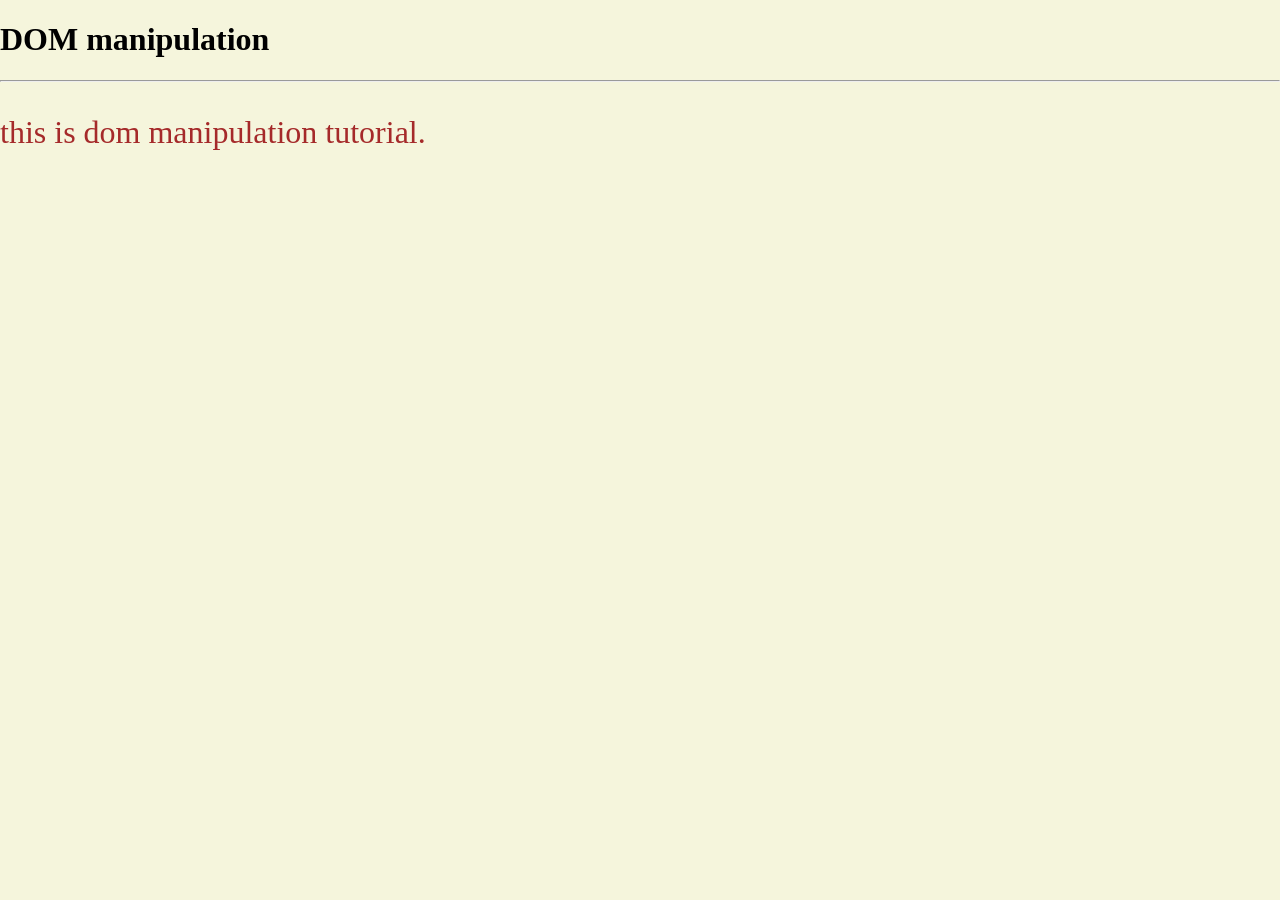
<file: DOM/index.html>
<!DOCTYPE html>
<html lang="en">
<head>
    <meta charset="UTF-8">
    <meta name="viewport" content="width=device-width, initial-scale=1.0">
    <title>DOM manipulation</title>
    <link rel="stylesheet" href="index.css">
</head>
<body>
    <h1>DOM manipulation</h1><hr>
    <p>this is dom manipulation tutorial.</p>
    <script src="index.js"></script>
</body>
</html>
</file>
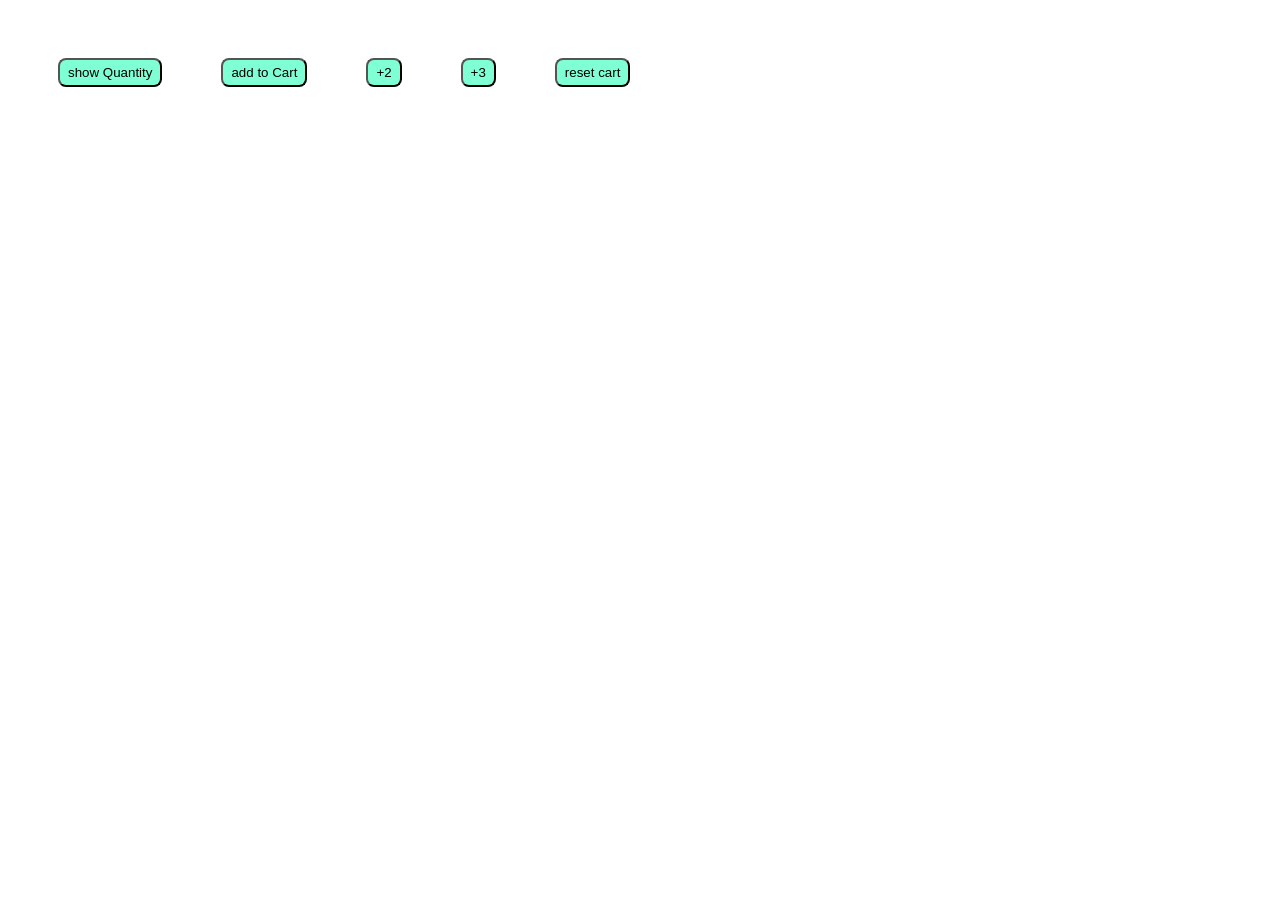
<file: 2-cart-quantity.html>
<!DOCTYPE html>
<html lang="en">
<head>
    <meta charset="UTF-8">
    <meta name="viewport" content="width=device-width, initial-scale=1.0">
    <title>variables</title>
    <style>
        button{
            margin: 50px 5px auto 50px;
            background-color: aquamarine;
            padding: 5px 8px;
            border-radius: 8px;
        }
    </style>
</head>
<body>
    <button onclick="showQuantity()">show Quantity</button>
    <button onclick="add2Cart()">add to Cart</button>
    <button onclick="add2()">+2</button>
    <button onclick="add3()">+3</button>
    <button onclick="reset()">reset cart</button>

    <script>
            let qty = 0;
            function showQuantity(){
                console.log(`total Quantity is: ${qty}`);
            }        

            function add2Cart(){
                qty = qty + 1;
                console.log('item added!');
            }

            function add2(){
                qty = qty + 2;
                console.log('2 more items added!');
            }

            function add3(){
                qty = qty + 3;
                console.log('3 more items added!');
            }
            function reset(){
                qty = 0;
                console.log('items removed from the cart!');
            }
    </script>
</body>
</html>
</file>
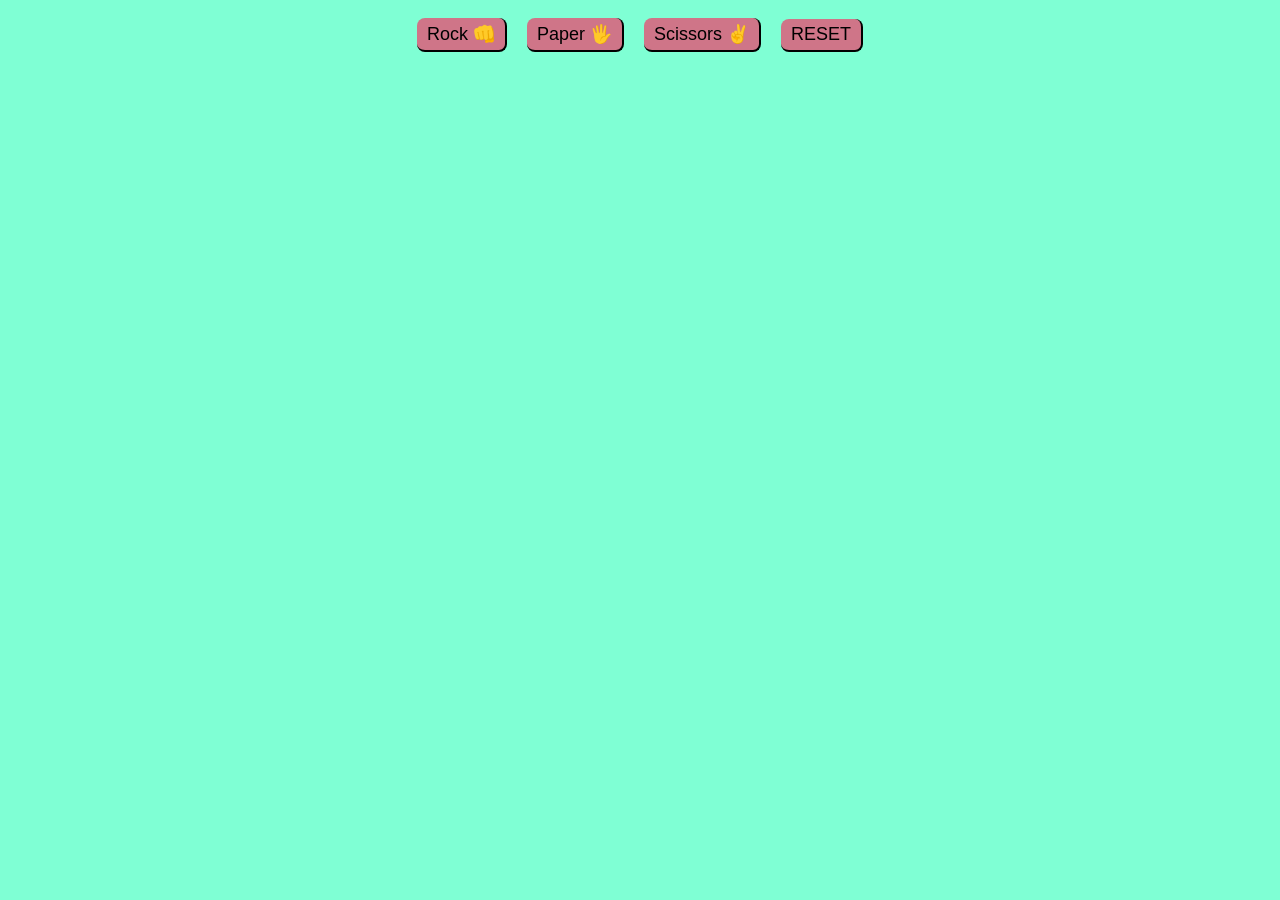
<file: 3-rock-paper-scissor.html>
<!DOCTYPE html>
<html lang="en">
<head>
    <meta charset="UTF-8">
    <meta name="viewport" content="width=device-width, initial-scale=1.0">
    <title>game</title>
    <style>
        body{
            background-color: aquamarine;
            display: flex;
            flex-direction: row;
            align-items: center;
            justify-content: center;
            
        }
        button{
            padding: 5px 10px;
            margin: 10px;
            font-size: large;
            border-width: 0 2px 2px 0;
            border-radius: 8px;
            background-color: rgb(207, 117, 136);
        }
    </style>
</head>
<body>
    <button onclick="playGame('rock')">Rock 👊</button>
    <button onclick="playGame('paper')">Paper 🖐️</button>
    <button onclick="playGame('scissors')">Scissors ✌️</button>
    <button onclick="reset()">RESET</button>


    <script>
        let wins = 0;
        let losses = 0;
        let ties = 0;
        function reset(){
            wins = 0;
            losses = 0;
            ties = 0;
            console.log('game reset!!');
        }

        function playGame(playerMove){
            const gm = gameMove();

            if (playerMove === 'rock'){
                if (gm === 'rock'){
                    ties++;
                    alert(`your move: ${playerMove}, game: ${gm}. its a TIE!! \n Wins: ${wins} Losses: ${losses} ties: ${ties}`);
                }
                else if (gm === 'paper'){
                    losses++;
                    alert(`your move: ${playerMove}, game: ${gm}. you loose!! \n Wins: ${wins} Losses: ${losses} ties: ${ties}`);
                }
                else if (gm === 'scissors'){
                    wins++;
                    alert(`your move: ${playerMove}, game: ${gm}. you win!! \n Wins: ${wins} Losses: ${losses} ties: ${ties}`);
                }
            }
            else if (playerMove === 'paper'){
                if (gm === 'rock'){
                    wins++;
                    alert(`your move: ${playerMove}, game: ${gm}. you win!! \n Wins: ${wins} Losses: ${losses} ties: ${ties}`);
                }
                else if (gm === 'paper'){
                    ties++;
                    alert(`your move: ${playerMove}, game: ${gm}. its a TIE!! \n Wins: ${wins} Losses: ${losses} ties: ${ties}`);
                }
                else if (gm == 'scissors'){
                    losses++;
                    alert(`your move: ${playerMove}, game: ${gm}. you loose!! \n Wins: ${wins} Losses: ${losses} ties: ${ties}`);
                }
            }
            else if (playerMove === 'scissors'){
                if (gm === 'rock'){
                    losses++;
                    alert(`your move: ${playerMove}, game: ${gm}. you loose!! \n Wins: ${wins} Losses: ${losses} ties: ${ties}`);
                }
                else if (gm === 'paper'){
                    wins++;
                    alert(`your move: ${playerMove}, game: ${gm}. you win!! \n Wins: ${wins} Losses: ${losses} ties: ${ties}`);
                }
                else if (gm == 'scissors'){
                    ties++;
                    alert(`your move: ${playerMove}, game: ${gm}. its a TIE!! \n Wins: ${wins} Losses: ${losses} ties: ${ties}`);
                }
            }
        }
        function gameMove(){
            const n = Math.random();
            
            let gameMove = '';

            if (n >=0 && n < 1/3){
                gameMove = 'rock';
            }
            else if (n>= 1/3 && n < 2/3){
                gameMove = 'paper';
            }
            else if (n >= 2/3 && n < 1){
                gameMove = 'scissors';
            }

            console.log(gameMove, n);
            return gameMove;
        }
       
    </script>
</body>
</html>
</file>
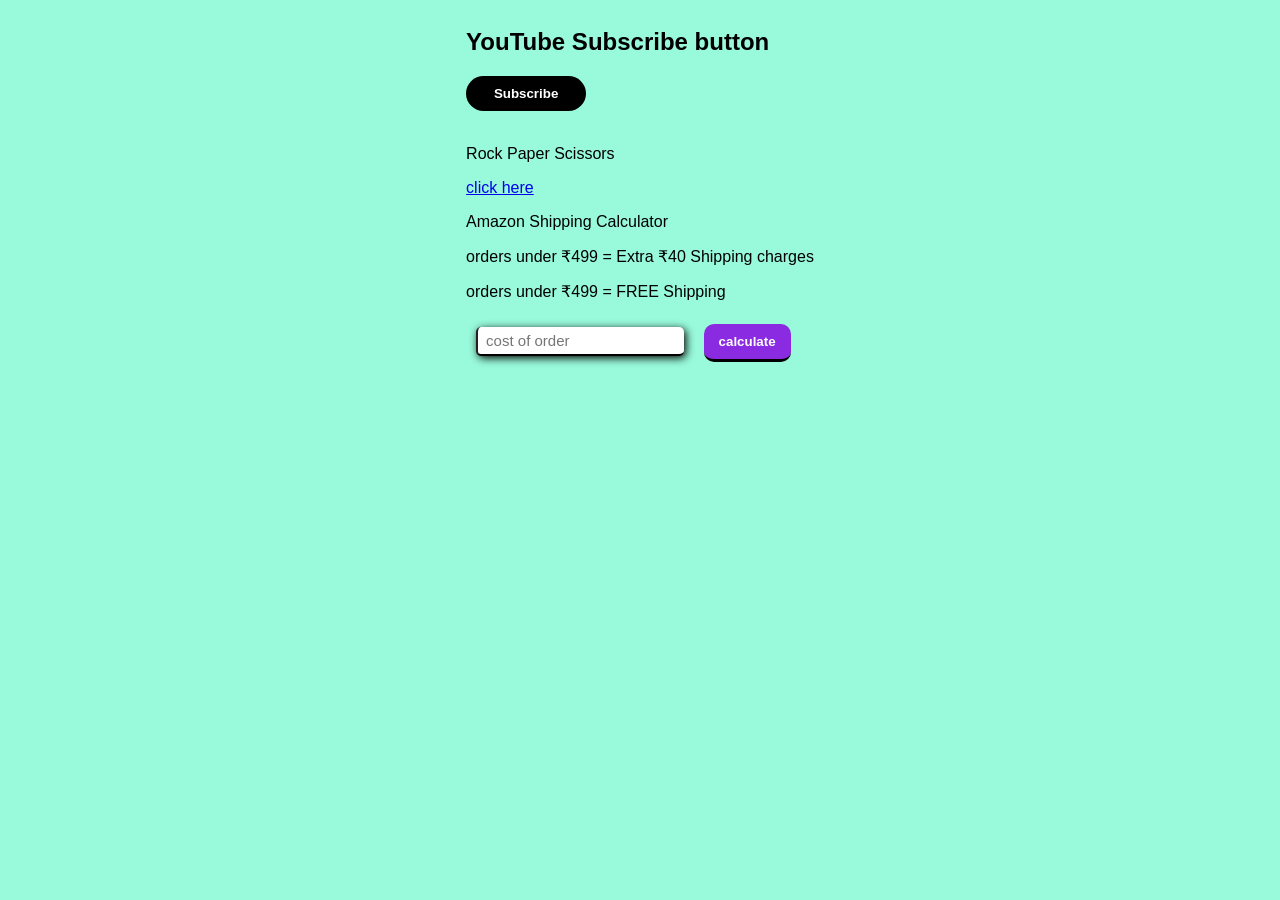
<file: 7-dom-project.html>
<!DOCTYPE html>
<html lang="en">
<head>
    <meta charset="UTF-8">
    <meta name="viewport" content="width=device-width, initial-scale=1.0">
    <title>DOM Projects</title>
    <style>
        body{
            background-color: rgb(152, 250, 218);
            font-family: Arial, Helvetica, sans-serif;
            display: flex;
            justify-content: center;
            align-items: center;
        }

        .subs-btn{
            min-width: 120px;
            border: none;
            border-radius: 50px;
            background-color: black;
            color: white;
            cursor: pointer;
            padding: 10px 15px;
            /* transition: 0.3s ease all; */
            font-weight: bold;
        }
        /* .subs-btn:hover{
            background-color: rgb(241, 238, 233);
            color: black;
        } */
        .is-subs{
            /* these modifications will be add when the buttun == 'subscribed' us js */
            background-color: whitesmoke;
            color: black;
        }

        .cost-input{
            border-top:none;
            border-right: none;
            box-shadow: 2px 2px 8px black;
            border-bottom: 2px solid black;
            font-size: 15px;
            padding: 5px 8px;
            margin: 10px;
            border-radius: 5px;
            transition: 0.3s ease all;
        }
        .cost-input:focus{
            border-left: 2px solid blueviolet;
            border-bottom: 3px solid blueviolet;
            outline: none;
            box-shadow: 3px 3px 13px blueviolet;
        }
        .calculate-btn{
            border-top: none;
            border-left: none;
            border-right: none;
            border-bottom: 3px solid black;
            background-color: blueviolet;
            color: white;
            cursor: pointer;
            border-radius: 10px;
            padding: 10px 15px;
            margin: 5px;
            font-weight: bold;
            transition: 0.3s ease all;
        }
        .calculate-btn:active{
            transform: translateY(3px);
        }

    </style>
</head>
<body>
    <div>
        <h2>YouTube Subscribe button</h2>
        <!-- it is better to use different class names for js and css -->
        <button class="js-subs subs-btn" onclick="subscribe()">Subscribe</button>
        <br><br>

        <p>Rock Paper Scissors</p>
        <a href="3-rock-paper-scissor.html" target="_blank">click here</a>

        <p>Amazon Shipping Calculator</p>
        <p>orders under <span>&#8377</span>499 = Extra <span>&#8377</span>40 Shipping charges</p>
        <p>orders under <span>&#8377</span>499 = FREE Shipping</p>

        <!-- onkeydown is input from keyboard, onclick is mouse input -->
        <!-- onkeydown(eventListener) has an object named 'event' that holds various info. of the event -->
        <input type="text" required class="js-cost cost-input" placeholder="cost of order" 
            onkeydown="calculateKeyDown(event)">

        <button class="js-calculate calculate-btn" onclick="calculate()">calculate</button><br>
        
        <p class="js-total"></p>
    </div>

    <script>
        function subscribe(){
            const btnSubs = document.querySelector('.js-subs');
            // innerHTML returns text along with whitespaces. Hence, we use innerText
            if (btnSubs.innerText === 'Subscribe'){
                btnSubs.innerHTML = 'Subscribed';
                // 'is-subs' class will be add which already have some css property which'll be applied
                btnSubs.classList.add('is-subs');
            }
            else{
                btnSubs.innerHTML = 'Subscribe';
                // removing 'is-subs'class to use the previous class css properties
                btnSubs.classList.remove('is-subs');
            }
        }


        function calculate(){
            const inputCost = (Number)(document.querySelector('.js-cost').value);
            const total = document.querySelector('.js-total');
            if(inputCost < 499){
                console.log(inputCost);
                total.innerHTML = `<span>&#8377</span>${(inputCost + 40)}`;
            }
            else if (inputCost >= 499){
                console.log(inputCost);
                total.innerHTML= `<span>&#8377</span>${inputCost}`;
            }
            else{
                total.innerHTML = "expected NUMBER!";
                console.log(inputCost);
            }
        }

        function calculateKeyDown(event){
            // if the clicked button is 'Enter' then also calculate the total cost
            if (event.key === 'Enter'){
                console.log(event);
                calculate();
            }
        }
        
    </script>
</body>
</html>
</file>
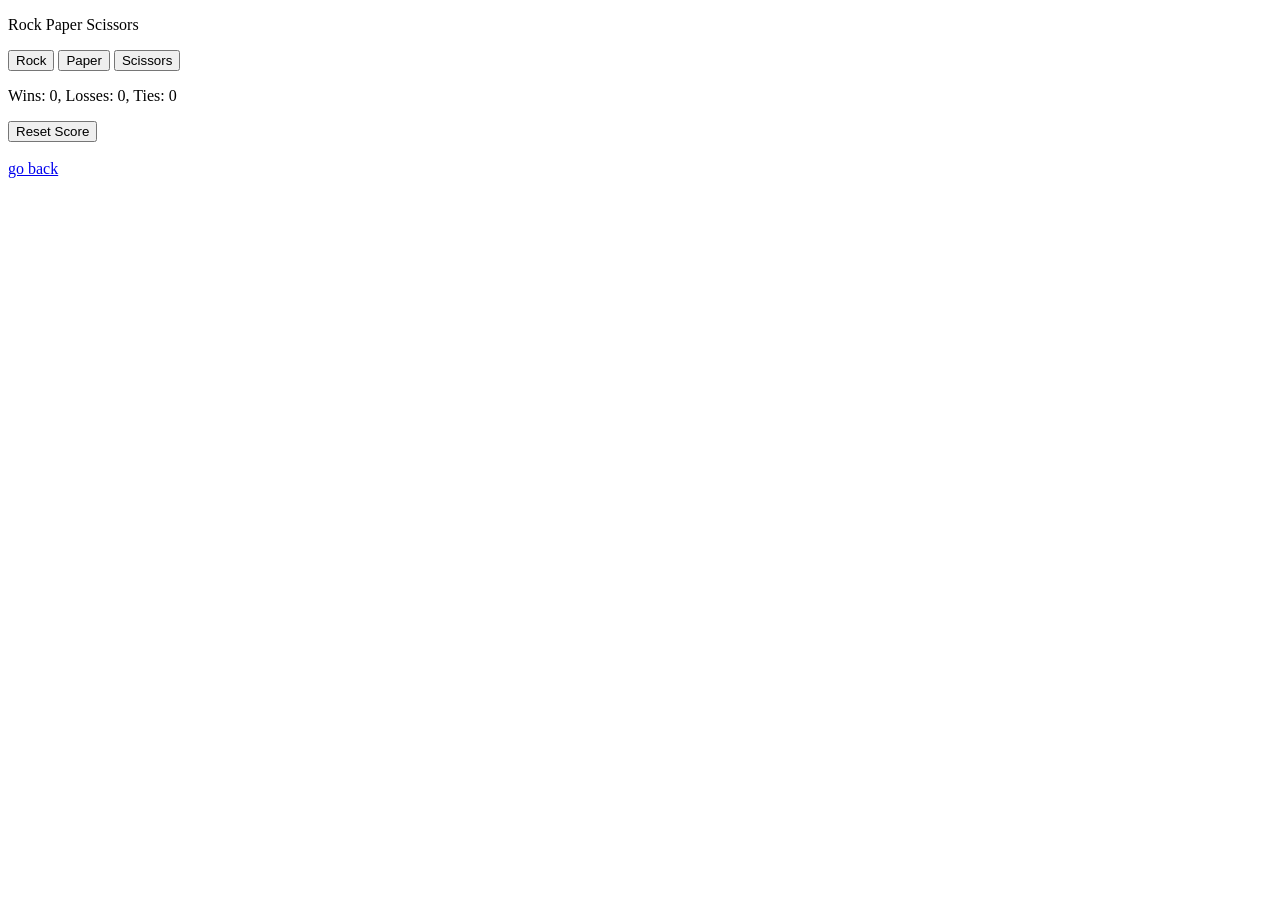
<file: 7-rock-paper-scissors.html>
<!DOCTYPE html>
<html>
  <head>
    <title>Rock Paper Scissors</title>
  </head>
  <body>
    <p>Rock Paper Scissors</p>
        <button onclick="
      playGame('rock');
    ">Rock</button>

    <button onclick="
      playGame('paper');
    ">Paper</button>

    <button onclick="
      playGame('scissors');
    ">Scissors</button>

    <p class="js-result"></p>
    <p class="js-moves"></p>
    <p class="js-score"></p>

    <button onclick="
      score.wins = 0;
      score.losses = 0;
      score.ties = 0;
      localStorage.removeItem('score');
      updateScoreElement();
    ">Reset Score</button><br><br>

    <a href="7-dom-project.html">go back</a>

    <script>
      let score = JSON.parse(localStorage.getItem('score')) || {
        wins: 0,
        losses: 0,
        ties: 0
      };

      updateScoreElement();

      /*
      if (!score) {
        score = {
          wins: 0,
          losses: 0,
          ties: 0
        };
      }
      */

      function playGame(playerMove) {
        const computerMove = pickComputerMove();

        let result = '';

        if (playerMove === 'scissors') {
          if (computerMove === 'rock') {
            result = 'You lose.';
          } else if (computerMove === 'paper') {
            result = 'You win.';
          } else if (computerMove === 'scissors') {
            result = 'Tie.';
          }

        } else if (playerMove === 'paper') {
          if (computerMove === 'rock') {
            result = 'You win.';
          } else if (computerMove === 'paper') {
            result = 'Tie.';
          } else if (computerMove === 'scissors') {
            result = 'You lose.';
          }
          
        } else if (playerMove === 'rock') {
          if (computerMove === 'rock') {
            result = 'Tie.';
          } else if (computerMove === 'paper') {
            result = 'You lose.';
          } else if (computerMove === 'scissors') {
            result = 'You win.';
          }
        }

        if (result === 'You win.') {
          score.wins += 1;
        } else if (result === 'You lose.') {
          score.losses += 1;
        } else if (result === 'Tie.') {
          score.ties += 1;
        }

        localStorage.setItem('score', JSON.stringify(score));

        updateScoreElement();

        document.querySelector('.js-result').innerHTML = result;

        document.querySelector('.js-moves').innerHTML = `You ${playerMove} - ${computerMove} Computer`;
      }

      function updateScoreElement() {
        document.querySelector('.js-score')
          .innerHTML = `Wins: ${score.wins}, Losses: ${score.losses}, Ties: ${score.ties}`;
      }

      function pickComputerMove() {
        const randomNumber = Math.random();

        let computerMove = '';

        if (randomNumber >= 0 && randomNumber < 1 / 3) {
          computerMove = 'rock';
        } else if (randomNumber >= 1 / 3 && randomNumber < 2 / 3) {
          computerMove = 'paper';
        } else if (randomNumber >= 2 / 3 && randomNumber < 1) {
          computerMove = 'scissors';
        }

        return computerMove;
      }
    </script>
  </body>
</html>
</file>
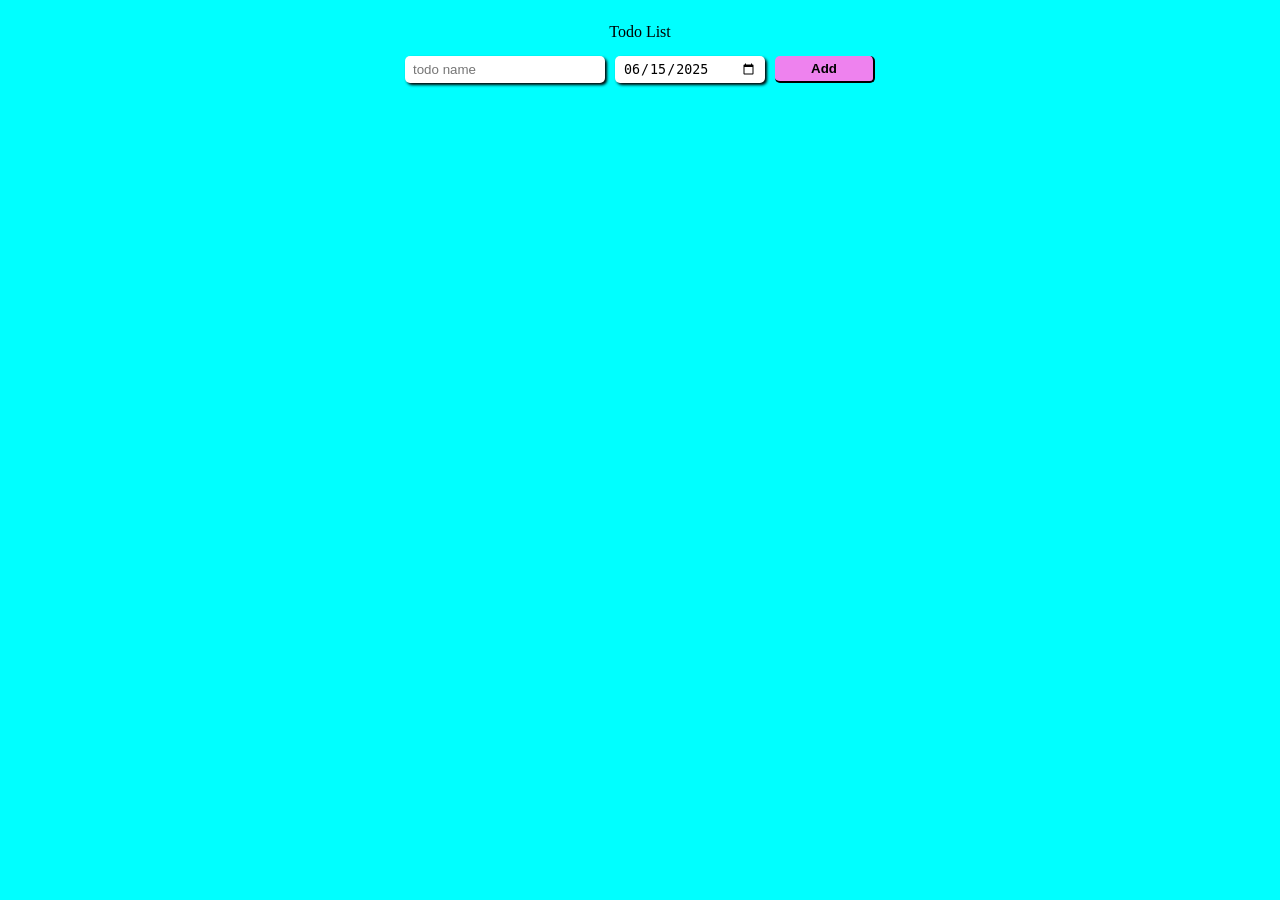
<file: 9-todo-llist.html>
<!DOCTYPE html>
<html lang="en">
<head>
    <meta charset="UTF-8">
    <meta name="viewport" content="width=device-width, initial-scale=1.0">
    <title>ToDo List</title>
    <link rel="stylesheet" href="styles/todo.css">
</head>
<body>
    <p style="margin: 15px;">Todo List</p>

    <div class="main">
        <!-- todo Name -->
        <input type="text" placeholder="todo name" class="js-input-todo1" onkeydown="addTodoKey(event)">
        
        <!-- Due Date -->
        <input type="date" class="js-due-date-input" value="2025-06-15" onkeydown="addTodoKey(event)">
        
        <!-- add Button -->
        <button onclick="addTodo()" class="add-button">Add</button>
    </div>
    <br><br><br>
    <div class="js-todo-div todo-div">text</div>

 


    <script src="scripts/todo.js"></script>
</body>
</html>
</file>
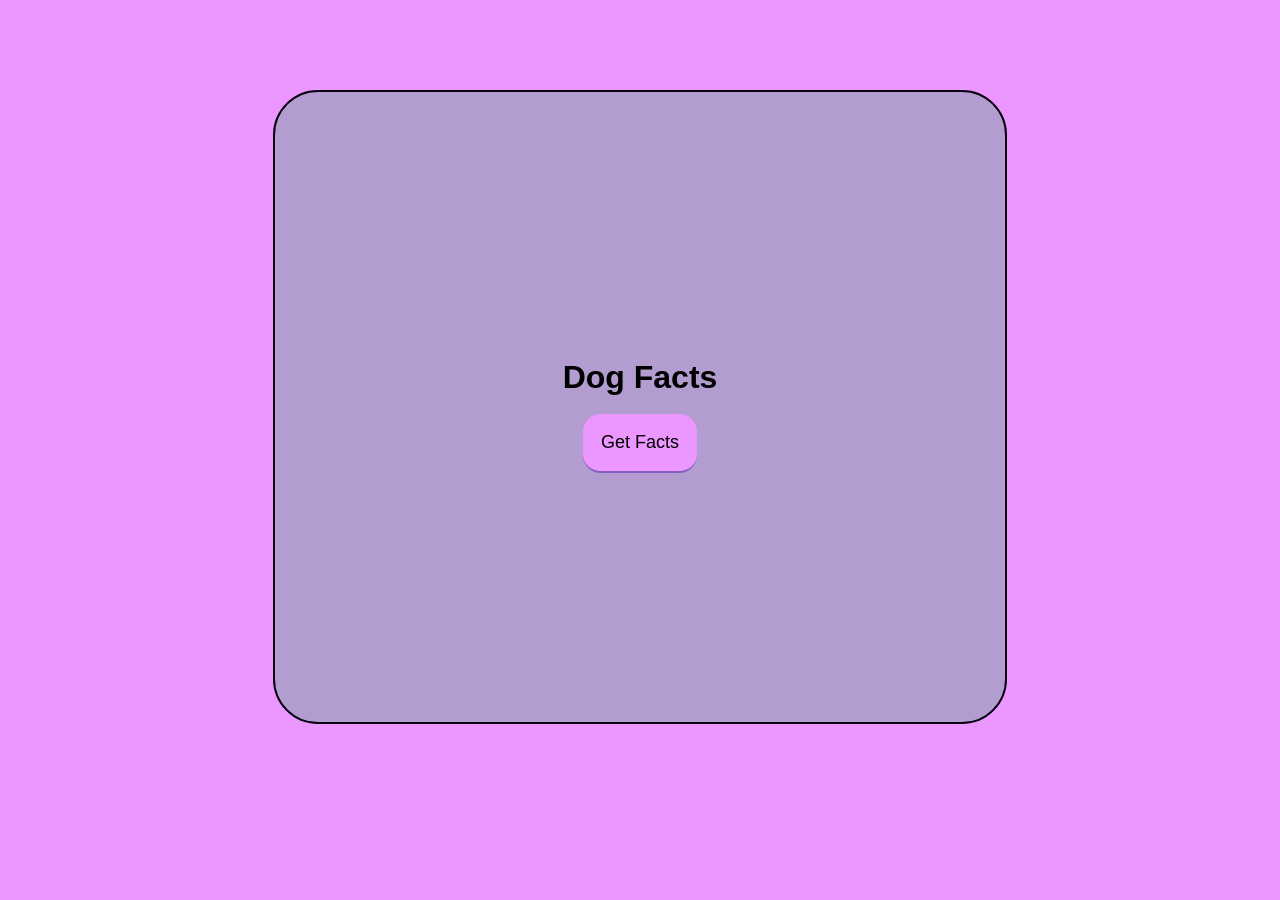
<file: DogFacts.html>
<!DOCTYPE html>
<html lang="en">
<head>
    <meta charset="UTF-8">
    <meta name="viewport" content="width=device-width, initial-scale=1.0">
    <title>Cat Facts</title>
    <link rel="stylesheet" href="styles/DogFacts.css">
</head>
<body>
    <main>
        <div class="container">
            <h1>Dog Facts</h1>
            <div class="facts hidden">
                
            </div>
            <button class="btn-get-facts js-get-facts">Get Facts</button>
        </div>
    </main>

    <script type="module" src="scripts/DogFacts.js"></script>
</body>
</html>
</file>
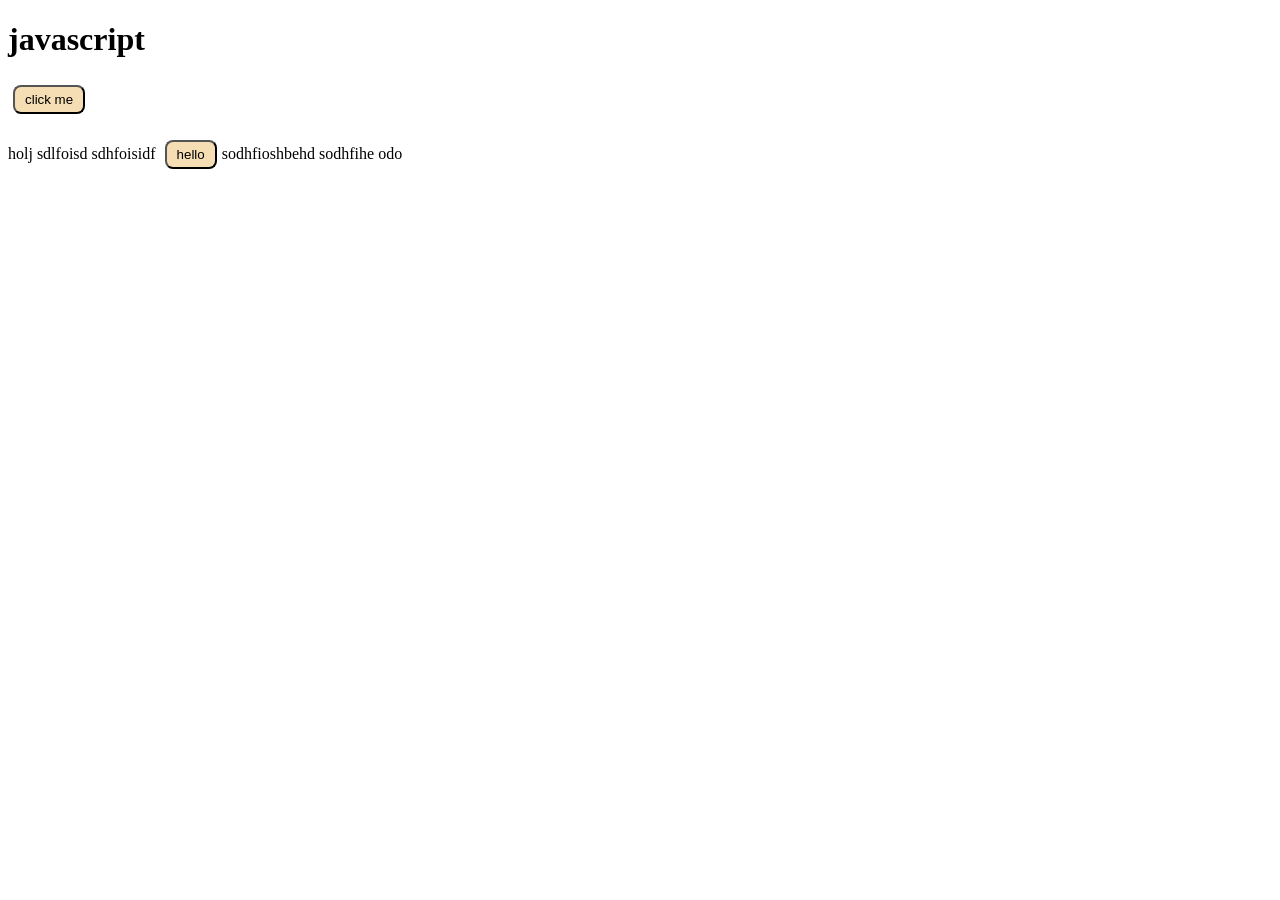
<file: web1.html>
<!DOCTYPE html>
<html lang="en">
<head>
    <meta charset="UTF-8">
    <meta name="viewport" content="width=device-width, initial-scale=1.0">
    <title>Document</title>
    <style>
        button{
            padding: 5px 10px;
            background-color: wheat;
            border-radius: 8px;
            margin: 5px;
            
        }
    </style>
</head>
<body>
    <h1>javascript</h1>
    <button onclick="alert('hello pranav!!');">click me</button>
    <p>holj sdlfoisd sdhfoisidf <button onclick="myFun()">hello</button>sodhfioshbehd sodhfihe odo</p>
    <script>
        function myFun(){
            alert("created a custom function");
        }
    </script>
</body>
</html>
</file>
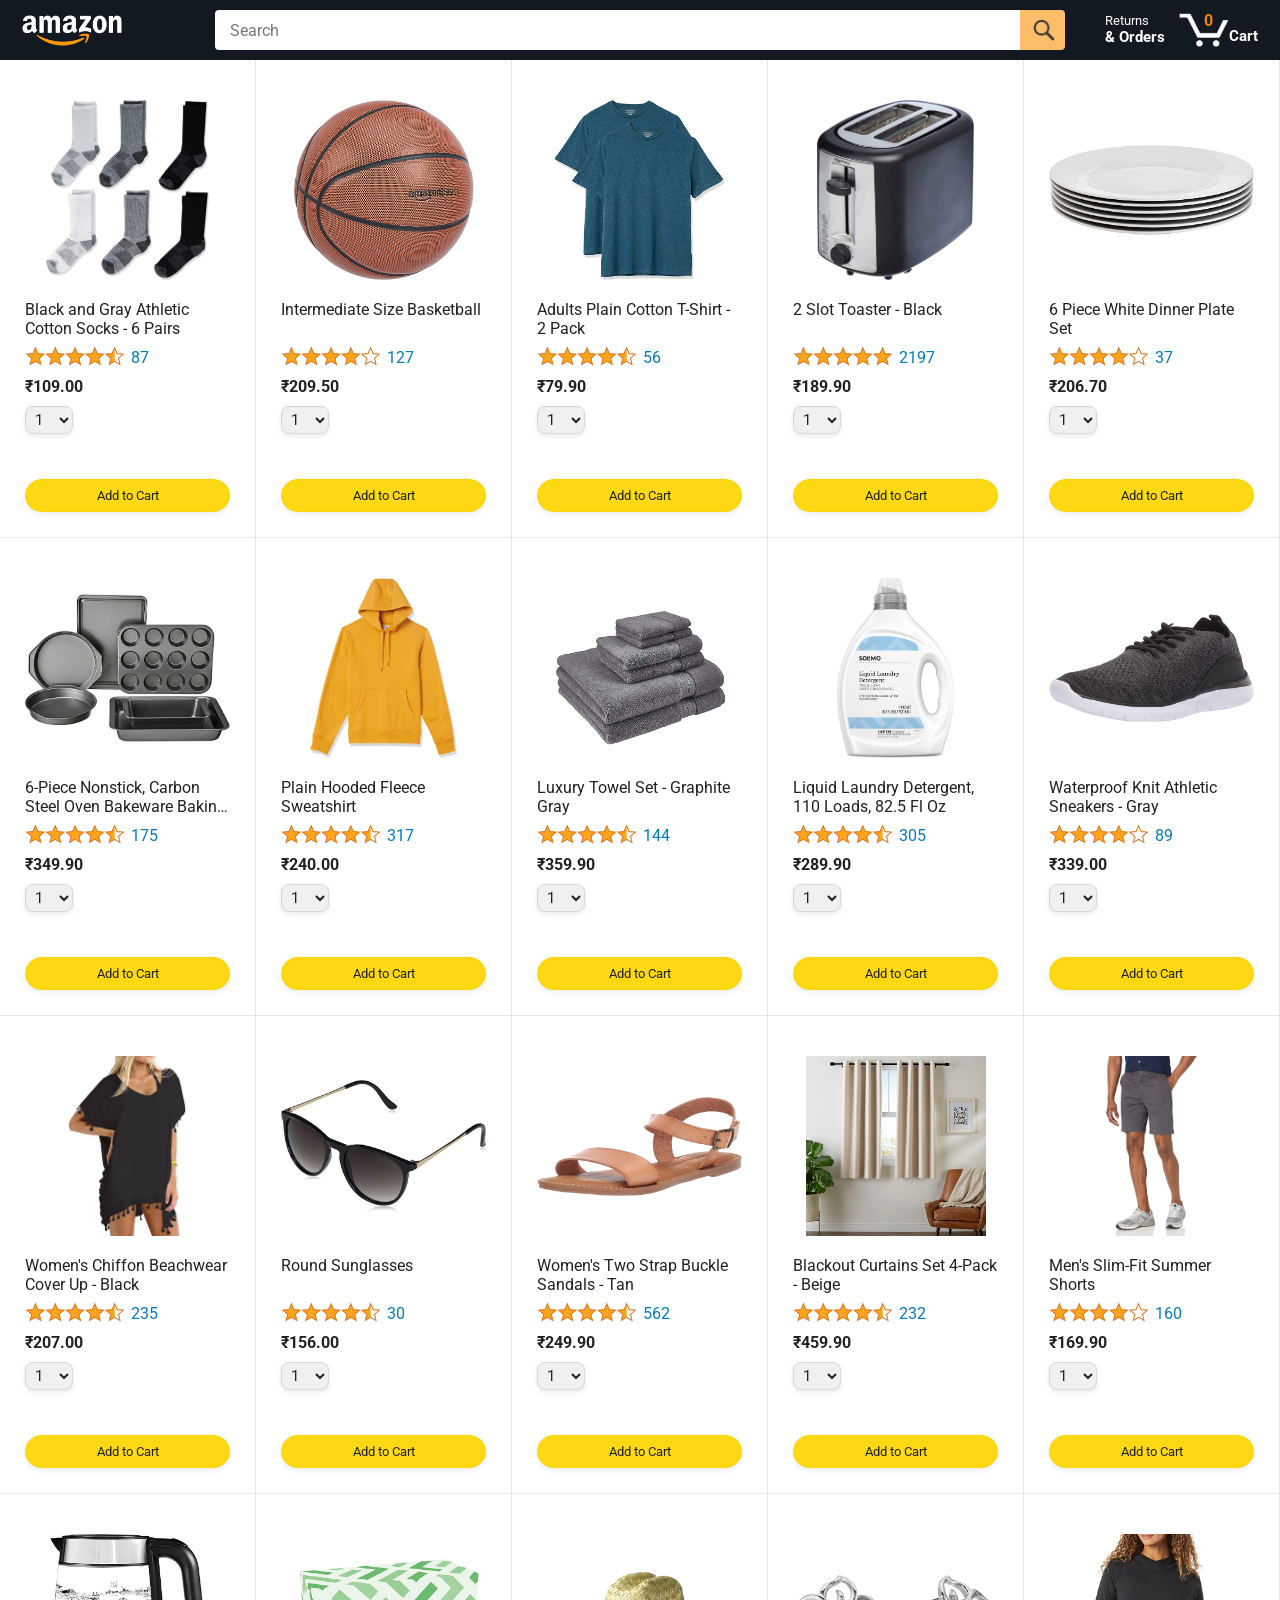
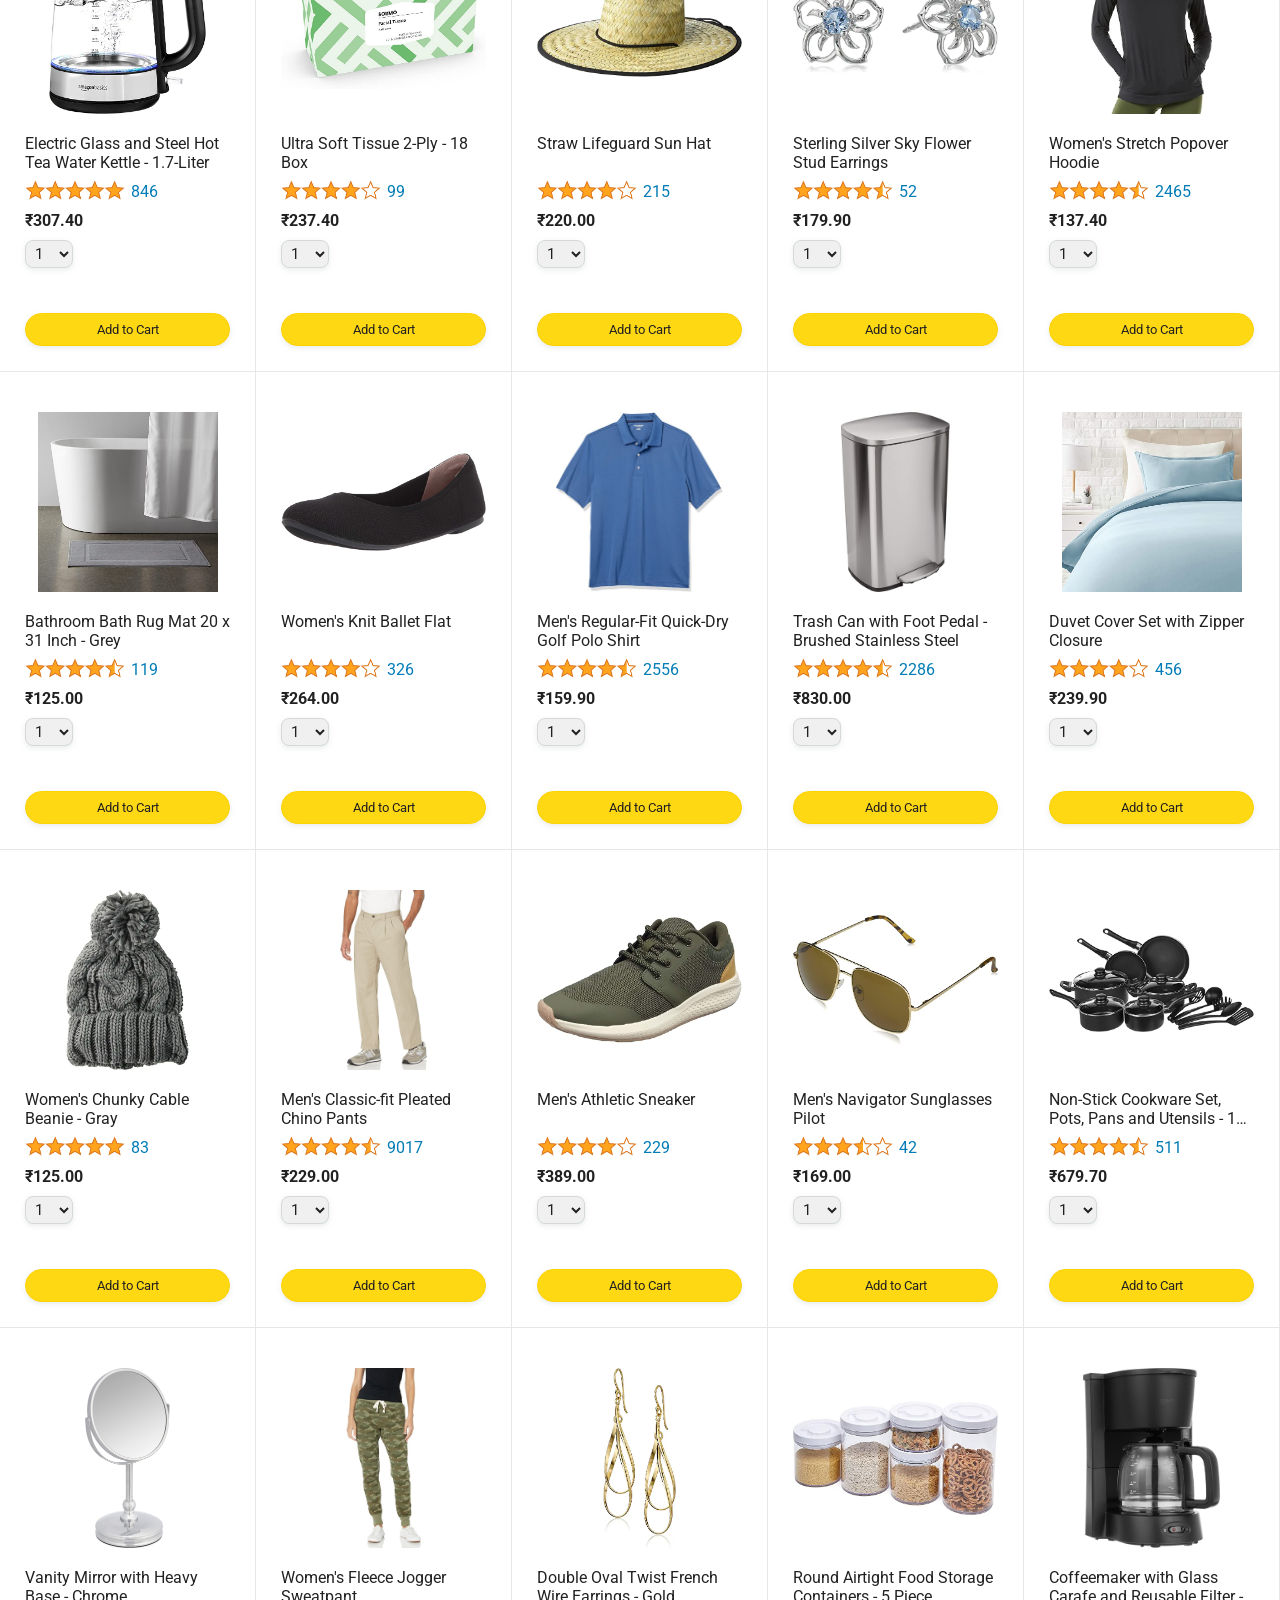
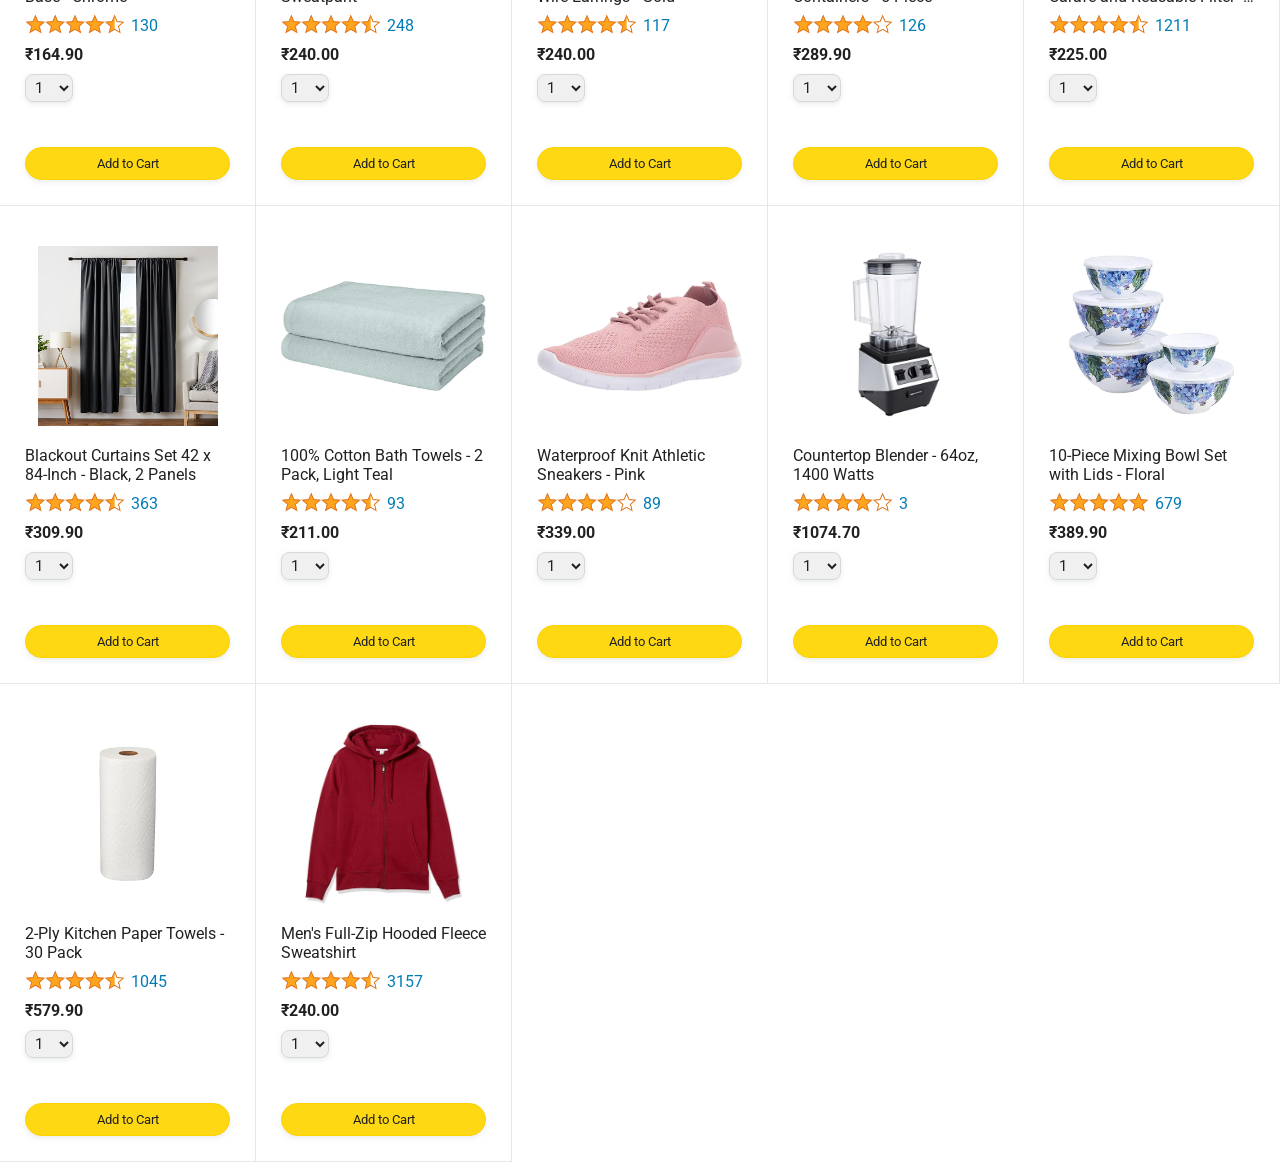
<file: javascript-amazon-project/amazon.html>
<!DOCTYPE html>
<html>
  <head>
    <title>Amazon Project</title>

    <!-- This code is needed for responsive design to work.
      (Responsive design = make the website look good on
      smaller screen sizes like a phone or a tablet). -->
    <meta name="viewport" content="width=device-width, initial-scale=1">

    <!-- Load a font called Roboto from Google Fonts. -->
    <link rel="preconnect" href="https://fonts.googleapis.com">
    <link rel="preconnect" href="https://fonts.gstatic.com" crossorigin>
    <link href="https://fonts.googleapis.com/css2?family=Roboto:wght@400;500;700&display=swap" rel="stylesheet">

    <!-- Here are the CSS files for this page. -->
    <link rel="stylesheet" href="styles/shared/general.css">
    <link rel="stylesheet" href="styles/shared/amazon-header.css">
    <link rel="stylesheet" href="styles/pages/amazon.css">
  </head>
  <body>
    <div class="amazon-header">
      <div class="amazon-header-left-section">
        <a href="amazon.html" class="header-link">
          <img class="amazon-logo"
            src="images/amazon-logo-white.png">
          <img class="amazon-mobile-logo"
            src="images/amazon-mobile-logo-white.png">
        </a>
      </div>

      <div class="amazon-header-middle-section">
        <input class="search-bar" type="text" placeholder="Search">

        <button class="search-button">
          <img class="search-icon" src="images/icons/search-icon.png">
        </button>
      </div>

      <div class="amazon-header-right-section">
        <a class="orders-link header-link" href="orders.html">
          <span class="returns-text">Returns</span>
          <span class="orders-text">& Orders</span>
        </a>

        <a class="cart-link header-link" href="checkout.html">
          <img class="cart-icon" src="images/icons/cart-icon.png">
          <div class="cart-quantity js-cart-quantity">0</div>
          <div class="cart-text">Cart</div>
        </a>
      </div>
    </div>
    
    <div class="main">
      <div class="products-grid js-products-grid">
        <!-- <div class="product-container">
          <div class="product-image-container">
            <img class="product-image"
              src="images/products/athletic-cotton-socks-6-pairs.jpg">
          </div>

          <div class="product-name limit-text-to-2-lines">
            Black and Gray Athletic Cotton Socks - 6 Pairs
          </div>

          <div class="product-rating-container">
            <img class="product-rating-stars"
              src="images/ratings/rating-45.png">
            <div class="product-rating-count link-primary">
              87
            </div>
          </div>

          <div class="product-price">
            $10.90
          </div>

          <div class="product-quantity-container">
            <select>
              <option selected value="1">1</option>
              <option value="2">2</option>
              <option value="3">3</option>
              <option value="4">4</option>
              <option value="5">5</option>
              <option value="6">6</option>
              <option value="7">7</option>
              <option value="8">8</option>
              <option value="9">9</option>
              <option value="10">10</option>
            </select>
          </div>

          <div class="product-spacer"></div>

          <div class="added-to-cart">
            <img src="images/icons/checkmark.png">
            Added
          </div>

          <button class="add-to-cart-button button-primary">
            Add to Cart
          </button>
        </div>

        <div class="product-container">
          <div class="product-image-container">
            <img class="product-image"
              src="images/products/intermediate-composite-basketball.jpg">
          </div>

          <div class="product-name limit-text-to-2-lines">
            Intermediate Size Basketball
          </div>

          <div class="product-rating-container">
            <img class="product-rating-stars"
              src="images/ratings/rating-40.png">
            <div class="product-rating-count link-primary">
              127
            </div>
          </div>

          <div class="product-price">
            $20.95
          </div>

          <div class="product-quantity-container">
            <select>
              <option selected value="1">1</option>
              <option value="2">2</option>
              <option value="3">3</option>
              <option value="4">4</option>
              <option value="5">5</option>
              <option value="6">6</option>
              <option value="7">7</option>
              <option value="8">8</option>
              <option value="9">9</option>
              <option value="10">10</option>
            </select>
          </div>

          <div class="product-spacer"></div>

          <div class="added-to-cart">
            <img src="images/icons/checkmark.png">
            Added
          </div>

          <button class="add-to-cart-button button-primary">
            Add to Cart
          </button>
        </div>

        <div class="product-container"> -->
          <div class="product-image-container">
            <img class="product-image"
              src="images/products/adults-plain-cotton-tshirt-2-pack-teal.jpg">
          </div>

          <div class="product-name limit-text-to-2-lines">
            Adults Plain Cotton T-Shirt - 2 Pack
          </div>

          <div class="product-rating-container">
            <img class="product-rating-stars"
              src="images/ratings/rating-45.png">
            <div class="product-rating-count link-primary">
              56
            </div>
          </div>

          <div class="product-price">
            $7.99
          </div>

          <div class="product-quantity-container">
            <select>
              <option selected value="1">1</option>
              <option value="2">2</option>
              <option value="3">3</option>
              <option value="4">4</option>
              <option value="5">5</option>
              <option value="6">6</option>
              <option value="7">7</option>
              <option value="8">8</option>
              <option value="9">9</option>
              <option value="10">10</option>
            </select>
          </div>

          <div class="product-spacer"></div>

          <div class="added-to-cart">
            <img src="images/icons/checkmark.png">
            Added
          </div>

          <button class="add-to-cart-button button-primary">
            Add to Cart
          </button>
        </div>
      </div>
    </div>


    <!-- order of script is imprtant, cart.js load first then product.js then amazon.js -->
    <!-- <script src="data/cart.js"></script>  using as module in amazon.js -->
    <!-- pre built data set for products -->
    <script src="data/products.js"></script>
    <script type="module" src="scripts/amazon.js"></script>
  </body>
</html>
</file>
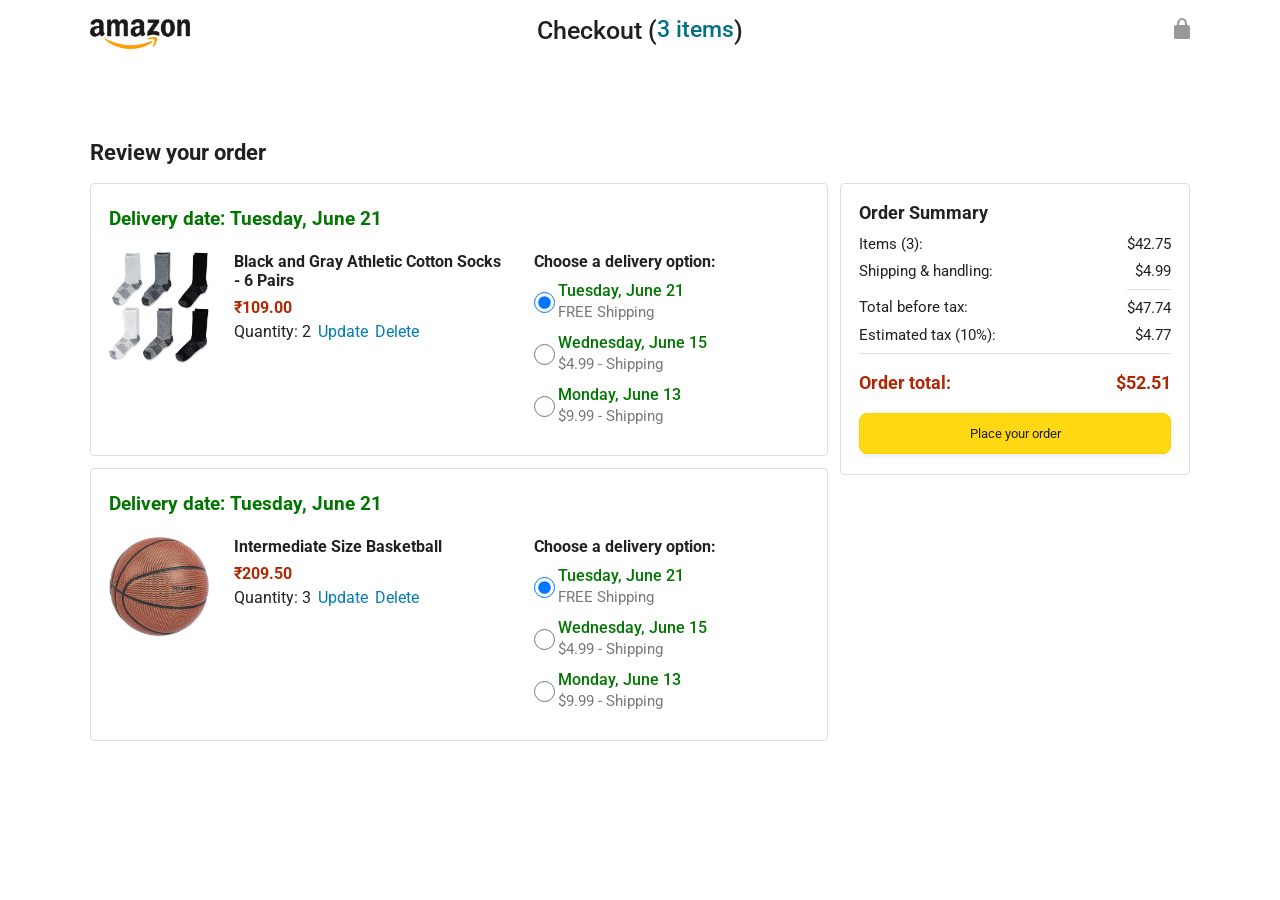
<file: javascript-amazon-project/checkout.html>
<!DOCTYPE html>
<html>
  <head>
    <title>Checkout</title>

    <!-- This code is needed for responsive design to work.
      (Responsive design = make the website look good on
      smaller screen sizes like a phone or a tablet). -->
    <meta name="viewport" content="width=device-width, initial-scale=1">

    <!-- Load a font called Roboto from Google Fonts. -->
    <link rel="preconnect" href="https://fonts.googleapis.com">
    <link rel="preconnect" href="https://fonts.gstatic.com" crossorigin>
    <link href="https://fonts.googleapis.com/css2?family=Roboto:wght@400;500;700&display=swap" rel="stylesheet">

    <!-- Here are the CSS files for this page. -->
    <link rel="stylesheet" href="styles/shared/general.css">
    <link rel="stylesheet" href="styles/pages/checkout/checkout-header.css">
    <link rel="stylesheet" href="styles/pages/checkout/checkout.css">
  </head>
  <body>
    <div class="checkout-header">
      <div class="header-content">
        <div class="checkout-header-left-section">
          <a href="amazon.html">
            <img class="amazon-logo" src="images/amazon-logo.png">
            <img class="amazon-mobile-logo" src="images/amazon-mobile-logo.png">
          </a>
        </div>

        <div class="checkout-header-middle-section">
          Checkout (<a class="return-to-home-link"
            href="amazon.html">3 items</a>)
        </div>

        <div class="checkout-header-right-section">
          <img src="images/icons/checkout-lock-icon.png">
        </div>
      </div>
    </div>

    <div class="main">
      <div class="page-title">Review your order</div>

      <div class="checkout-grid">
        <div class="order-summary js-order-summary">
          
        </div>

        <div class="payment-summary">
          <div class="payment-summary-title">
            Order Summary
          </div>

          <div class="payment-summary-row">
            <div>Items (3):</div>
            <div class="payment-summary-money">$42.75</div>
          </div>

          <div class="payment-summary-row">
            <div>Shipping &amp; handling:</div>
            <div class="payment-summary-money">$4.99</div>
          </div>

          <div class="payment-summary-row subtotal-row">
            <div>Total before tax:</div>
            <div class="payment-summary-money">$47.74</div>
          </div>

          <div class="payment-summary-row">
            <div>Estimated tax (10%):</div>
            <div class="payment-summary-money">$4.77</div>
          </div>

          <div class="payment-summary-row total-row">
            <div>Order total:</div>
            <div class="payment-summary-money">$52.51</div>
          </div>

          <button class="place-order-button button-primary">
            Place your order
          </button>
        </div>
      </div>
    </div>

    <script type="module" src="scripts/checkout.js"></script>

  </body>
</html>
</file>
<file: DOM/index.css>
body{
    margin: 0;
    background-color: beige;
}
</file>
<file: styles/todo.css>
body{
    background-color: aqua;
    display: flex;
    flex-direction: column;
    align-items: center;
    justify-content: center;
    font-family: 'Times New Roman', Times, serif;
}
.todo-div,
.main{
    display: grid;
    /* column's width ==> 1st column -> 220px, 2nd column -> 150px so on. */
    grid-template-columns: 200px 150px 100px;

    /* margin b/w rows and columns */
    column-gap: 10px;
    row-gap: 10px;
}
input{
    padding: 5px 8px;
    /* margin-right: 5px; */
    border: none;
    outline: none;
    border-radius: 5px;
    box-shadow: 2px 2px 3px black;
}
input:focus{
    box-shadow: 2px 2px 13px blueviolet;
}
.add-button{
    background-color: violet;
    color: black;
    border-top: none;
    border-left: none;
    padding: 5px 8px;
    font-weight: bold;
    border-radius: 5px;
    transition: 0.1s ease all;
}
.add-button:active{
    transform: translateY(3px);
}
button{
    background-color: rgb(202, 0, 0);
    color: white;
    border-top: none;
    border-left: none;
    padding: 5px 8px;
    font-weight: bold;
    border-radius: 5px;
    transition: 0.1s ease all;
}
</file>
<file: styles/DogFacts.css>
body{
    margin: 0;
    padding: 0;
    background-color: #ec96ff;
    font-family: Verdana, Geneva, Tahoma, sans-serif;
    
}

.container{
    align-items: center;
    background-color: #b39cd0;
    border: 2px solid #06000f;
    border-radius: 5vh;
    display: flex;
    flex-direction: column;
    justify-content: center;
    margin: 10vh auto;
    padding: 5vh;
    width: 50vw;
    min-height: 60vh;
}

.container h1{
    margin: 2vh auto;
}

.facts{
    background-color: #00e4be;
    border: 1px black solid;
    border-radius: 1.65vh;
    min-width: 50vw;
    min-height: 10vh;
    margin: 5vh;
    padding: 2.5vh;
}

.btn-get-facts{
    background-color: #ec96ff;
    border: none;
    border-bottom: 2px solid #845ec2;
    border-radius: 2vh;
    box-shadow: 0px 0px 0 #845ec2;
    cursor: pointer;
    font-size: 2vh;
    padding: 2vh;
    transition: all 0.2s ease-in-out;
}

.btn-get-facts:hover{
    box-shadow: 3px 3px 12px #845ec2;
}
.btn-get-facts:active{
    transform: translateY(2px);
}

.hidden{
    display: none;
}
.error{
    color: red;
    font-size: large;
    font-weight: bold;
    font-style: oblique;
}
</file>
<file: javascript-amazon-project/styles/shared/general.css>
body {
  font-family: Roboto, Arial;
  color: rgb(33, 33, 33);
  /* The <body> element has a default margin of 8px
     on all sides. This removes the default margins. */
  margin: 0;
}

/* <p> elements have a default margin on the top
   and bottom. This removes the default margins. */
p {
  margin: 0;
}

button {
  cursor: pointer;
}

select {
  cursor: pointer;
}

input, select, button {
  font-family: Roboto, Arial;
}

.button-primary {
  color: rgb(33, 33, 33);
  background-color: rgb(255, 216, 20);
  border: 1px solid rgb(252, 210, 0);
  border-radius: 8px;
  cursor: pointer;
  box-shadow: 0 2px 5px rgba(213, 217, 217, 0.5);
}

.button-primary:hover {
  background-color: rgb(247, 202, 0);
  border: 1px solid rgb(242, 194, 0);
}

.button-primary:active {
  background: rgb(255, 216, 20);
  border-color: rgb(252, 210, 0);
  box-shadow: none;
}

.button-secondary {
  color: rgb(33, 33, 33);
  background: white;
  border: 1px solid rgb(213, 217, 217);
  border-radius: 8px;
  cursor: pointer;
  box-shadow: 0 2px 5px rgba(213, 217, 217, 0.5);
}

.button-secondary:hover {
  background-color: rgb(247, 250, 250);
}

.button-secondary:active {
  background-color: rgb(237, 253, 255);
  box-shadow: none;
}

/* These styles will limit text to 2 lines. Anything
   beyond 2 lines will be replaced with "..."
   You can find this code by using an A.I. tool or by
   searching in Google.
   https://css-tricks.com/almanac/properties/l/line-clamp/ */
.limit-text-to-2-lines {
  display: -webkit-box;
  -webkit-line-clamp: 2;
  -webkit-box-orient: vertical;
  overflow: hidden;
}

.link-primary {
  color: rgb(1, 124, 182);
  cursor: pointer;
}

.link-primary:hover {
  color: rgb(196, 80, 0);
}

/* Styles for dropdown selectors. */
select {
  color: rgb(33, 33, 33);
  background-color: rgb(240, 240, 240);
  border: 1px solid rgb(213, 217, 217);
  border-radius: 8px;
  padding: 3px 5px;
  font-size: 15px;
  cursor: pointer;
  box-shadow: 0 2px 5px rgba(213, 217, 217, 0.5);
}

select:focus,
input:focus {
  outline: 2px solid rgb(255, 153, 0);
}
</file>
<file: javascript-amazon-project/styles/shared/amazon-header.css>
.amazon-header {
  background-color: rgb(19, 25, 33);
  color: white;
  padding-left: 15px;
  padding-right: 15px;

  display: flex;
  align-items: center;
  justify-content: space-between;

  position: fixed;
  top: 0;
  left: 0;
  right: 0;
  height: 60px;
}

.amazon-header-left-section {
  width: 180px;
}

@media (max-width: 800px) {
  .amazon-header-left-section {
    width: unset;
  }
}

.header-link {
  display: inline-block;
  padding: 6px;
  border-radius: 2px;
  cursor: pointer;
  text-decoration: none;
  border: 1px solid rgba(0, 0, 0, 0);
}

.header-link:hover {
  border: 1px solid white;
}

.amazon-logo {
  width: 100px;
  margin-top: 5px;
}

.amazon-mobile-logo {
  display: none;
}

@media (max-width: 575px) {
  .amazon-logo {
    display: none;
  }

  .amazon-mobile-logo {
    display: block;
    height: 35px;
    margin-top: 5px;
  }
}

.amazon-header-middle-section {
  flex: 1;
  max-width: 850px;
  margin-left: 10px;
  margin-right: 10px;
  display: flex;
}

.search-bar {
  flex: 1;
  width: 0;
  font-size: 16px;
  height: 38px;
  padding-left: 15px;
  border: none;
  border-top-left-radius: 4px;
  border-bottom-left-radius: 4px;
  border-top-right-radius: 0;
  border-bottom-right-radius: 0;
}

.search-button {
  background-color: rgb(254, 189, 105);
  border: none;
  width: 45px;
  height: 40px;
  border-top-right-radius: 4px;
  border-bottom-right-radius: 4px;
  flex-shrink: 0;
}

.search-icon {
  height: 22px;
  margin-left: 2px;
  margin-top: 3px;
}

.amazon-header-right-section {
  width: 180px;
  flex-shrink: 0;
  display: flex;
  justify-content: end;
}

.orders-link {
  color: white;
}

.returns-text {
  display: block;
  font-size: 13px;
}

.orders-text {
  display: block;
  font-size: 15px;
  font-weight: 700;
}

.cart-link {
  color: white;
  display: flex;
  align-items: center;
  position: relative;
}

.cart-icon {
  width: 50px;
}

.cart-text {
  margin-top: 12px;
  font-size: 15px;
  font-weight: 700;
}

.cart-quantity {
  color: rgb(240, 136, 4);
  font-size: 16px;
  font-weight: 700;

  position: absolute;
  top: 4px;
  left: 22px;
  
  width: 26px;
  text-align: center;
}
</file>
<file: javascript-amazon-project/styles/pages/amazon.css>
.main {
  margin-top: 60px;
}

.products-grid {
  display: grid;

  /* - In CSS Grid, 1fr means a column will take up the
       remaining space in the grid.
     - If we write 1fr 1fr ... 1fr; 8 times, this will
       divide the grid into 8 columns, each taking up an
       equal amount of the space.
     - repeat(8, 1fr); is a shortcut for repeating "1fr"
       8 times (instead of typing out "1fr" 8 times).
       repeat(...) is a special property that works with
       display: grid; */
  grid-template-columns: repeat(8, 1fr);
}

/* @media is used to create responsive design (making the
   website look good on any screen size). This @media
   means when the screen width is 2000px or less, we
   will divide the grid into 7 columns instead of 8. */
@media (max-width: 2000px) {
  .products-grid {
    grid-template-columns: repeat(7, 1fr);
  }
}

/* This @media means when the screen width is 1600px or
   less, we will divide the grid into 6 columns. */
@media (max-width: 1600px) {
  .products-grid {
    grid-template-columns: repeat(6, 1fr);
  }
}

@media (max-width: 1300px) {
  .products-grid {
    grid-template-columns: repeat(5, 1fr);
  }
}

@media (max-width: 1000px) {
  .products-grid {
    grid-template-columns: repeat(4, 1fr);
  }
}

@media (max-width: 800px) {
  .products-grid {
    grid-template-columns: repeat(3, 1fr);
  }
}

@media (max-width: 575px) {
  .products-grid {
    grid-template-columns: repeat(2, 1fr);
  }
}

@media (max-width: 450px) {
  .products-grid {
    grid-template-columns: 1fr;
  }
}

.product-container {
  padding-top: 40px;
  padding-bottom: 25px;
  padding-left: 25px;
  padding-right: 25px;

  border-right: 1px solid rgb(231, 231, 231);
  border-bottom: 1px solid rgb(231, 231, 231);

  display: flex;
  flex-direction: column;
}

.product-image-container {
  display: flex;
  justify-content: center;
  align-items: center;

  height: 180px;
  margin-bottom: 20px;
}

.product-image {
  /* Images will overflow their container by default. To
    prevent this, we set max-width and max-height to 100%
    so they stay inside their container. */
  max-width: 100%;
  max-height: 100%;
}

.product-name {
  height: 40px;
  margin-bottom: 5px;
}

.product-rating-container {
  display: flex;
  align-items: center;
  margin-bottom: 10px;
}

.product-rating-stars {
  width: 100px;
  margin-right: 6px;
}

.product-rating-count {
  color: rgb(1, 124, 182);
  cursor: pointer;
  margin-top: 3px;
}

.product-price {
  font-weight: 700;
  margin-bottom: 10px;
}

.product-quantity-container {
  margin-bottom: 17px;
}

.product-spacer {
  flex: 1;
}

.added-to-cart {
  color: rgb(6, 125, 98);
  font-size: 16px;

  display: flex;
  align-items: center;
  margin-bottom: 8px;

  /* At first, the "Added to cart" message will
     be invisible. Use JavaScript to change the
     opacity and make it visible. */
  opacity: 0;
}

.added-to-cart img {
  height: 20px;
  margin-right: 5px;
}

.add-to-cart-button {
  width: 100%;
  padding: 8px;
  border-radius: 50px;
}
</file>
<file: javascript-amazon-project/styles/pages/checkout/checkout-header.css>
.checkout-header {
  height: 60px;
  padding-left: 30px;
  padding-right: 30px;
  background-color: white;

  display: flex;
  justify-content: center;

  position: fixed;
  top: 0;
  left: 0;
  right: 0;
  z-index: 1000;
}

.header-content {
  width: 100%;
  max-width: 1100px;

  display: flex;
  align-items: center;
}

.checkout-header-left-section {
  width: 150px;
}

.amazon-logo {
  width: 100px;
  margin-top: 12px;
}

.amazon-mobile-logo {
  display: none;
}

/* @media is used to create responsive design (making the
   website look good on any screen size). This @media
   means when the screen width is 575px or less, different
   styles (inside the {...}) will be applied. */
@media (max-width: 575px) {
  .checkout-header-left-section {
    width: auto;
  }

  .amazon-logo {
    display: none;
  }

  .amazon-mobile-logo {
    display: inline-block;
    height: 35px;
    margin-top: 5px;
  }
}

.checkout-header-middle-section {
  flex: 1;
  flex-shrink: 0;
  text-align: center;

  font-size: 25px;
  font-weight: 500;

  display: flex;
  justify-content: center;
}

.return-to-home-link {
  color: rgb(0, 113, 133);
  font-size: 23px;
  text-decoration: none;
  cursor: pointer;
}

@media (max-width: 1000px) {
  .checkout-header-middle-section {
    font-size: 20px;
    margin-right: 60px;
  }

  .return-to-home-link {
    font-size: 18px;
  }
}

@media (max-width: 575px) {
  .checkout-header-middle-section {
    margin-right: 5px;
  }
}

.checkout-header-right-section {
  text-align: right;
  width: 150px;
}

@media (max-width: 1000px) {
  .checkout-header-right-section {
    width: auto;
  }
}
</file>
<file: javascript-amazon-project/styles/pages/checkout/checkout.css>
.main {
  max-width: 1100px;
  padding-left: 30px;
  padding-right: 30px;

  margin-top: 140px;
  margin-bottom: 100px;

  /* margin-left: auto;
     margin-right auto;
     Is a trick for centering an element horizontally
     without needing a container. */
  margin-left: auto;
  margin-right: auto;
}

.page-title {
  font-weight: 700;
  font-size: 22px;
  margin-bottom: 18px;
}

.checkout-grid {
  display: grid;
  /* Here, 1fr means the first column will take
     up the remaining space in the grid. */
  grid-template-columns: 1fr 350px;
  column-gap: 12px;

  /* Use align-items: start; to prevent the elements
     in the grid from stretching vertically. */
  align-items: start;
}

@media (max-width: 1000px) {
  .main {
    max-width: 500px;
  }

  .checkout-grid {
    grid-template-columns: 1fr;
  }
}

.cart-item-container,
.payment-summary {
  border: 1px solid rgb(222, 222, 222);
  border-radius: 4px;
  padding: 18px;
}

.cart-item-container {
  margin-bottom: 12px;
}

.payment-summary {
  padding-bottom: 5px;
}

@media (max-width: 1000px) {
  .payment-summary {
    /* grid-row: 1 means this element will be placed into row
      1 in the grid. (Normally, the row that an element is
      placed in is determined by the order of the elements in
      the HTML. grid-row overrides this default ordering). */
    grid-row: 1;
    margin-bottom: 12px;
  }
}

.delivery-date {
  color: rgb(0, 118, 0);
  font-weight: 700;
  font-size: 19px;
  margin-top: 5px;
  margin-bottom: 22px;
}

.cart-item-details-grid {
  display: grid;
  /* 100px 1fr 1fr; means the 2nd and 3rd column will
     take up half the remaining space in the grid
     (they will divide up the remaining space evenly). */
  grid-template-columns: 100px 1fr 1fr;
  column-gap: 25px;
}

@media (max-width: 1000px) {
  .cart-item-details-grid {
    grid-template-columns: 100px 1fr;
    row-gap: 30px;
  }
}

.product-image {
  max-width: 100%;
  max-height: 120px;

  /* margin-left: auto;
     margin-right auto;
     Is a trick for centering an element horizontally
     without needing a container. */
  margin-left: auto;
  margin-right: auto;
}

.product-name {
  font-weight: 700;
  margin-bottom: 8px;
}

.product-price {
  color: rgb(177, 39, 4);
  font-weight: 700;
  margin-bottom: 5px;
}

.product-quantity .link-primary {
  margin-left: 3px;
}

@media (max-width: 1000px) {
  .delivery-options {
    /* grid-column: 1 means this element will be placed
       in column 1 in the grid. (Normally, the column that
       an element is placed in is determined by the order
       of the elements in the HTML. grid-column overrides
       this default ordering).
       
       / span 2 means this element will take up 2 columns
       in the grid (Normally, each element takes up 1
       column in the grid). */
    grid-column: 1 / span 2;
  }
}

.delivery-options-title {
  font-weight: 700;
  margin-bottom: 10px;
}

.delivery-option {
  display: grid;
  grid-template-columns: 24px 1fr;
  margin-bottom: 12px;
  cursor: pointer;
}

.delivery-option-input {
  margin-left: 0px;
  cursor: pointer;
}

.delivery-option-date {
  color: rgb(0, 118, 0);
  font-weight: 500;
  margin-bottom: 3px;
}

.delivery-option-price {
  color: rgb(120, 120, 120);
  font-size: 15px;
}

.payment-summary-title {
  font-weight: 700;
  font-size: 18px;
  margin-bottom: 12px;
}

.payment-summary-row {
  display: grid;
  /* 1fr auto; means the width of the 2nd column will be
     determined by the elements inside the column (auto).
     The 1st column will take up the remaining space. */
  grid-template-columns: 1fr auto;

  font-size: 15px;
  margin-bottom: 9px;
}

.payment-summary-money {
  text-align: right;
}

.subtotal-row .payment-summary-money {
  border-top: 1px solid rgb(222, 222, 222);
}

.subtotal-row div {
  padding-top: 9px;
}

.total-row {
  color: rgb(177, 39, 4);
  font-weight: 700;
  font-size: 18px;

  border-top: 1px solid rgb(222, 222, 222);
  padding-top: 18px;
}

.place-order-button {
  width: 100%;
  padding-top: 12px;
  padding-bottom: 12px;
  border-radius: 8px;

  margin-top: 11px;
  margin-bottom: 15px;
}
</file>
